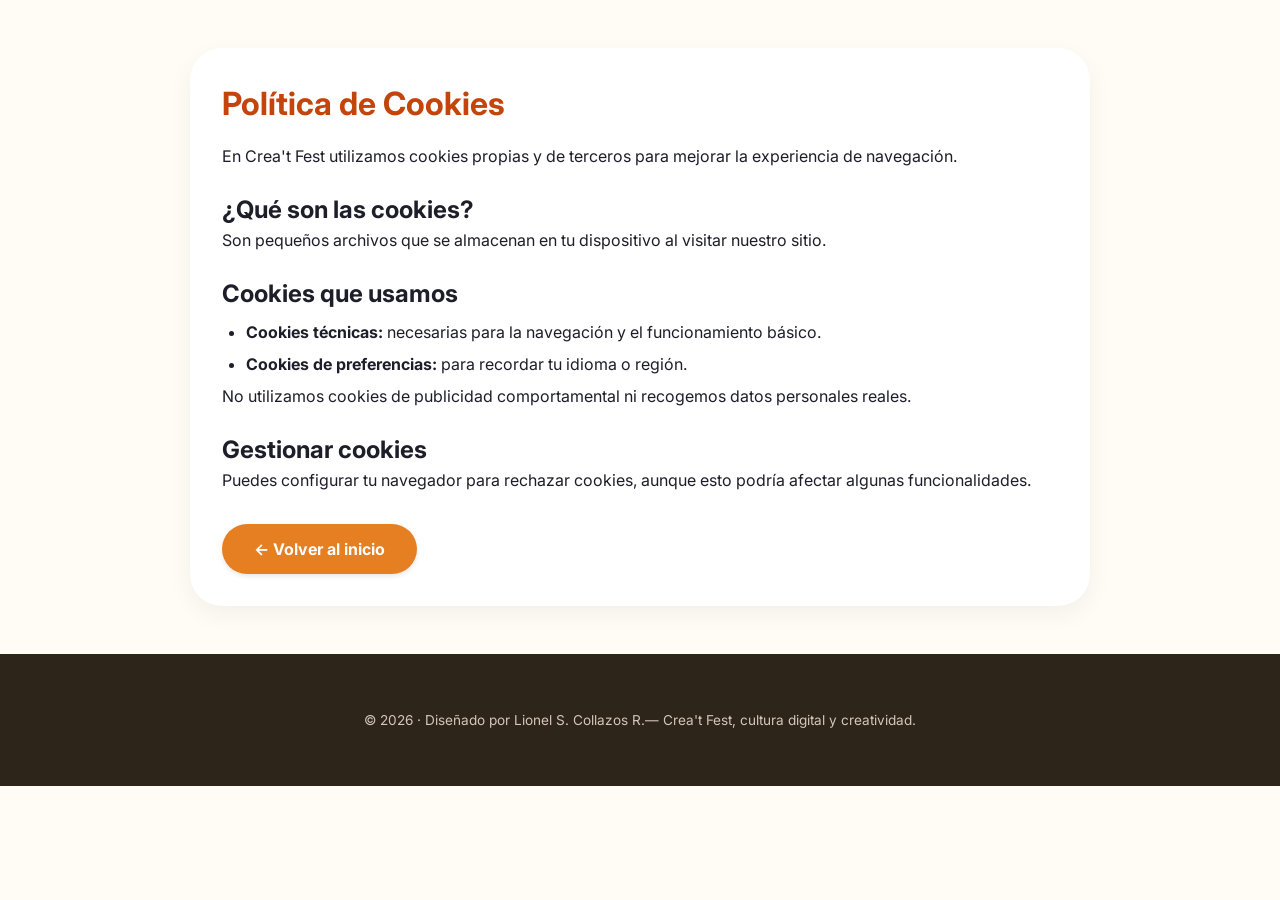
<file: cookies.html>
<!DOCTYPE html>
<html lang="es">
<head>
  <meta charset="UTF-8">
  <meta name="viewport" content="width=device-width, initial-scale=1.0">
  <title>Política de Cookies · Crea't Fest</title>
  <link href="https://fonts.googleapis.com/css2?family=Inter:wght@300;400;600;700;800&display=swap" rel="stylesheet">
  <link rel="stylesheet" href="estilo.css">
  <link rel="icon" href="feather-pointed-solid.png" type="image/png">
</head>
<body>
  <div class="legal-container">
    <h1>Política de Cookies</h1>
    <p>En Crea't Fest utilizamos cookies propias y de terceros para mejorar la experiencia de navegación.</p>
    
    <h2>¿Qué son las cookies?</h2>
    <p>Son pequeños archivos que se almacenan en tu dispositivo al visitar nuestro sitio.</p>
    
    <h2>Cookies que usamos</h2>
    <ul>
      <li><strong>Cookies técnicas:</strong> necesarias para la navegación y el funcionamiento básico.</li>
      <li><strong>Cookies de preferencias:</strong> para recordar tu idioma o región.</li>
    </ul>
    <p>No utilizamos cookies de publicidad comportamental ni recogemos datos personales reales.</p>
    
    <h2>Gestionar cookies</h2>
    <p>Puedes configurar tu navegador para rechazar cookies, aunque esto podría afectar algunas funcionalidades.</p>
    
    <a href="index.html" class="btn back-link">← Volver al inicio</a>
  </div>
  
  <footer class="legal-footer">
        <div class="copyright">
         © 2026 · Diseñado por Lionel S. Collazos R.— Crea't Fest, cultura digital y creatividad.
        </div>
  </footer>
</body>
</html>
</file>
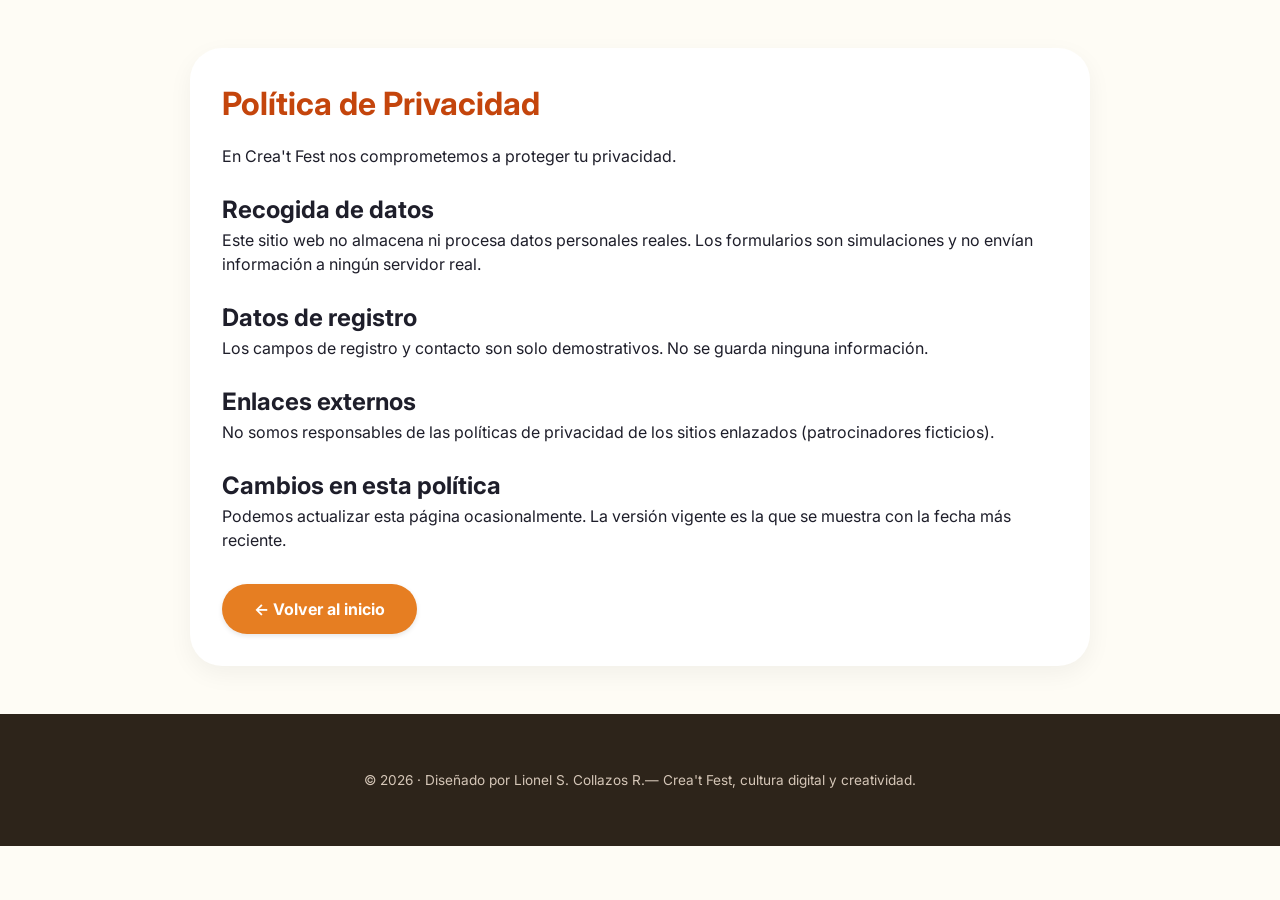
<file: privacidad.html>
<!DOCTYPE html>
<html lang="es">
<head>
  <meta charset="UTF-8">
  <meta name="viewport" content="width=device-width, initial-scale=1.0">
  <title>Política de Privacidad · Crea't Fest</title>
  <link href="https://fonts.googleapis.com/css2?family=Inter:wght@300;400;600;700;800&display=swap" rel="stylesheet">
  <link rel="stylesheet" href="estilo.css">
  <link rel="icon" href="feather-pointed-solid.png" type="image/png">
</head>
<body>
  <div class="legal-container">
    <h1>Política de Privacidad</h1>
    <p>En Crea't Fest nos comprometemos a proteger tu privacidad.</p>
    
    <h2>Recogida de datos</h2>
    <p>Este sitio web no almacena ni procesa datos personales reales. Los formularios son simulaciones y no envían información a ningún servidor real.</p>
    
    <h2>Datos de registro</h2>
    <p>Los campos de registro y contacto son solo demostrativos. No se guarda ninguna información.</p>
    
    <h2>Enlaces externos</h2>
    <p>No somos responsables de las políticas de privacidad de los sitios enlazados (patrocinadores ficticios).</p>
    
    <h2>Cambios en esta política</h2>
    <p>Podemos actualizar esta página ocasionalmente. La versión vigente es la que se muestra con la fecha más reciente.</p>
    
    <a href="index.html" class="btn back-link">← Volver al inicio</a>
  </div>
  
  <footer class="legal-footer">
        <div class="copyright">
         © 2026 · Diseñado por Lionel S. Collazos R.— Crea't Fest, cultura digital y creatividad.
        </div>
  </footer>
</body>
</html>
</file>
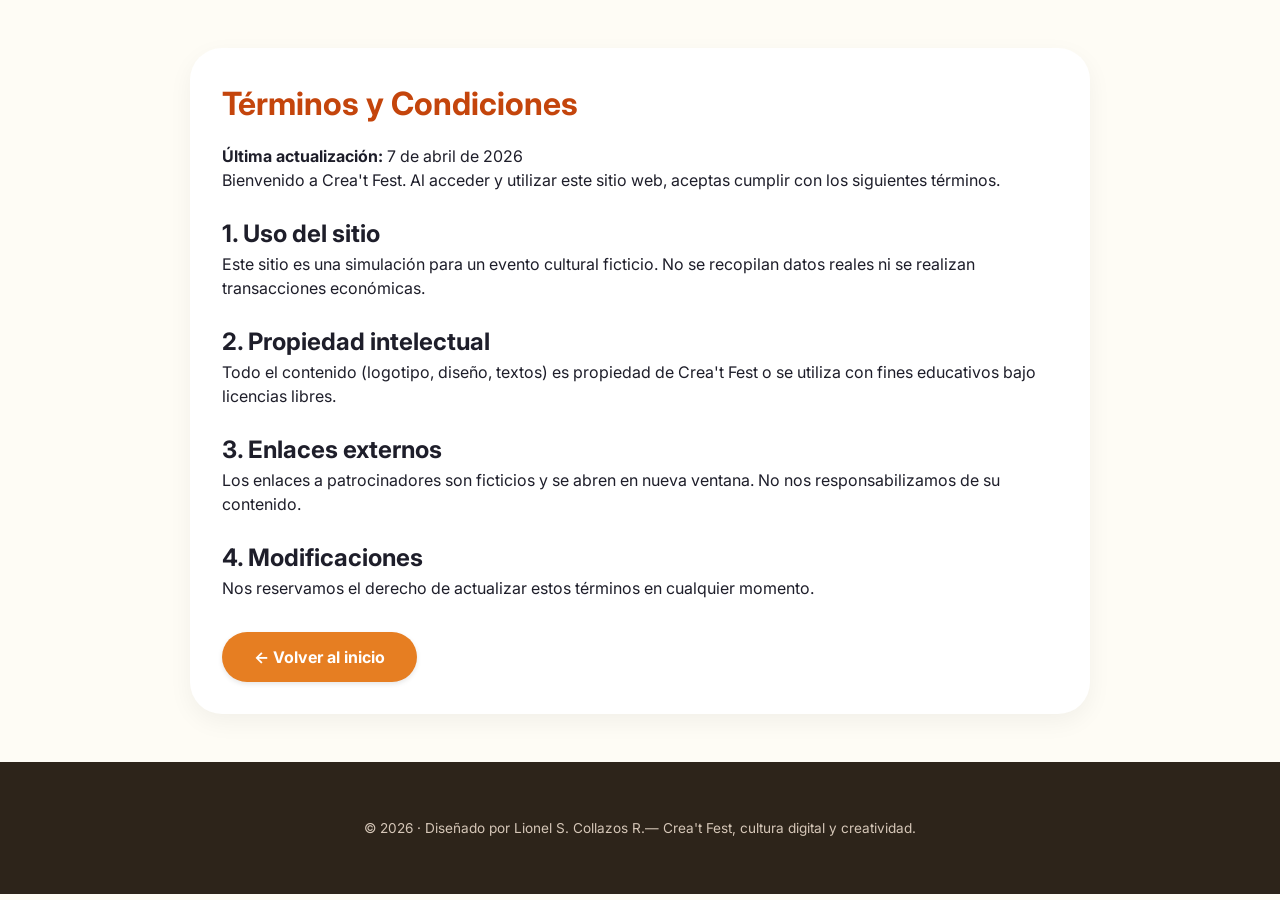
<file: terminos.html>
<!DOCTYPE html>
<html lang="es">
<head>
  <meta charset="UTF-8">
  <meta name="viewport" content="width=device-width, initial-scale=1.0">
  <title>Términos y Condiciones · Crea't Fest</title>
  <link href="https://fonts.googleapis.com/css2?family=Inter:wght@300;400;600;700;800&display=swap" rel="stylesheet">
  <link rel="stylesheet" href="estilo.css">
  <link rel="icon" href="feather-pointed-solid.png" type="image/png">
</head>
<body>
  <div class="legal-container">
    <h1>Términos y Condiciones</h1>
    <p><strong>Última actualización:</strong> 7 de abril de 2026</p>
    <p>Bienvenido a Crea't Fest. Al acceder y utilizar este sitio web, aceptas cumplir con los siguientes términos.</p>
    
    <h2>1. Uso del sitio</h2>
    <p>Este sitio es una simulación para un evento cultural ficticio. No se recopilan datos reales ni se realizan transacciones económicas.</p>
    
    <h2>2. Propiedad intelectual</h2>
    <p>Todo el contenido (logotipo, diseño, textos) es propiedad de Crea't Fest o se utiliza con fines educativos bajo licencias libres.</p>
    
    <h2>3. Enlaces externos</h2>
    <p>Los enlaces a patrocinadores son ficticios y se abren en nueva ventana. No nos responsabilizamos de su contenido.</p>
    
    <h2>4. Modificaciones</h2>
    <p>Nos reservamos el derecho de actualizar estos términos en cualquier momento.</p>
    
    <a href="index.html" class="btn back-link">← Volver al inicio</a>
  </div>
  
  <footer class="legal-footer">
        <div class="copyright">
         © 2026 · Diseñado por Lionel S. Collazos R.— Crea't Fest, cultura digital y creatividad.
        </div>
  </footer>
</body>
</html>
</file>
<file: estilo.css>
/* ===== RESET Y BASE ===== */
* {
  margin: 0;
  padding: 0;
  box-sizing: border-box;
}

body {
  font-family: 'Inter', sans-serif;
  background-color: #fefcf5;
  color: #1e1e2a;
  scroll-behavior: smooth;
  line-height: 1.5;
}

.container {
  max-width: 1280px;
  margin: 0 auto;
  padding: 0 1.5rem;
}

/* ===== HEADER ===== */
header {
  background: rgba(255, 248, 235, 0.96);
  backdrop-filter: blur(2px);
  position: sticky;
  top: 0;
  z-index: 100;
  box-shadow: 0 4px 20px rgba(0, 0, 0, 0.03);
  border-bottom: 1px solid #ffe0b5;
}

.header-flex {
  display: flex;
  justify-content: space-between;
  align-items: center;
  flex-wrap: wrap;
  padding: 1.5rem;
}

/* LOGO */
.logo {
  display: flex;
  align-items: center;
  gap: 12px;
  transition: transform 0.2s ease;
}
.logo-icon {
  background: linear-gradient(135deg, #ff7e5e, #feb47b);
  width: 48px;
  height: 48px;
  border-radius: 30px 12px 30px 12px;
  display: flex;
  align-items: center;
  justify-content: center;
  font-size: 1.8rem;
  color: white;
  box-shadow: 0 8px 14px rgba(0,0,0,0.1);
}
.logo-text h1 {
  font-size: 1.7rem;
  font-weight: 800;
  letter-spacing: -0.5px;
  background: linear-gradient(120deg, #c4450c, #f09b42);
  background-clip: text;
  -webkit-background-clip: text;
  color: transparent;
}
.logo-text span {
  font-size: 0.75rem;
  font-weight: 500;
  color: #b45a2b;
  display: block;
  line-height: 1.2;
}

/* MENÚ */
nav ul {
  display: flex;
  gap: 1.8rem;
  list-style: none;
  flex-wrap: wrap;
}
nav ul li a {
  text-decoration: none;
  font-weight: 600;
  color: #3b2a1f;
  transition: all 0.2s ease;
  font-size: 1rem;
  padding: 0.5rem 0;
  border-bottom: 2px solid transparent;
}
nav ul li a:hover {
  color: #e67e22;
  border-bottom-color: #e67e22;
  transform: scale(1.05);
}

/* ===== BOTONES Y ANIMACIONES ===== */
.btn {
  display: inline-block;
  background: #e67e22;
  color: white;
  font-weight: 700;
  padding: 0.8rem 2rem;
  border-radius: 50px;
  text-decoration: none;
  transition: all 0.2s cubic-bezier(0.2, 0.9, 0.4, 1.1);
  border: none;
  cursor: pointer;
  font-size: 1rem;
  text-align: center;
  box-shadow: 0 2px 5px rgba(0,0,0,0.1);
}
.btn:hover {
  background: #f39c12;
  transform: scale(1.05);
  box-shadow: 0 8px 18px rgba(230,126,34,0.3);
}
.btn:active {
  transform: scale(0.97);
}

/* ===== SECCIONES GENERALES ===== */
section {
  padding: 5rem 0;
  border-bottom: 1px solid #ffe1bc;
}
.section-title {
  font-size: 2.2rem;
  font-weight: 800;
  margin-bottom: 2rem;
  position: relative;
  display: inline-block;
}
.section-title:after {
  content: '';
  position: absolute;
  bottom: -10px;
  left: 0;
  width: 60px;
  height: 4px;
  background: #e67e22;
  border-radius: 4px;
}

/* ===== HERO ===== */
.hero {
  background: linear-gradient(107deg, rgba(0,0,0,0.6), rgba(0,0,0,0.3)), url('https://images.unsplash.com/photo-1501281668745-f7f57925c3b4?ixlib=rb-4.0.3&auto=format&fit=crop&w=1950&q=80');
  background-size: cover;
  background-position: center 30%;
  border-radius: 0 0 40px 40px;
  color: white;
  text-align: center;
  padding: 6rem 2rem;
  margin-bottom: 1rem;
}
.hero-content h2 {
  font-size: 3rem;
  font-weight: 800;
  margin-bottom: 1rem;
  text-shadow: 2px 2px 12px rgba(0,0,0,0.5);
}
.hero-content p {
  font-size: 1.2rem;
  max-width: 650px;
  margin: 0 auto 2rem auto;
}

/* ===== FECHAS Y CALENDARIO ===== */
.dates-grid {
  display: flex;
  flex-wrap: wrap;
  gap: 2rem;
  margin-top: 2rem;
  align-items: start;
}
.event-info {
  flex: 1;
  min-width: 200px;
}
.calendar-card {
  flex: 1;
  background: #fff7ef;
  padding: 1.5rem;
  border-radius: 32px;
  box-shadow: 0 12px 24px rgba(0,0,0,0.05);
}
.calendar-grid {
  display: grid;
  grid-template-columns: repeat(7, 1fr);
  gap: 8px;
  text-align: center;
  margin-top: 1rem;
}
.cal-weekday {
  font-weight: 700;
  color: #c95a0f;
  font-size: 0.9rem;
}
.cal-day {
  background: #faeedf;
  padding: 10px 4px;
  border-radius: 30px;
  font-weight: 500;
  transition: 0.1s;
}
.cal-day.highlight {
  background: #e67e22;
  color: white;
  font-weight: bold;
  box-shadow: 0 2px 8px #e67e22;
}
.calendar-note {
  margin-top: 1rem;
  font-size: 0.9rem;
}
.event-dot {
  background: #e67e22;
  width: 12px;
  height: 12px;
  display: inline-block;
  border-radius: 50%;
}

/* ===== TABLA ITINERARIO ===== */
.table-wrapper {
  overflow-x: auto;
  margin: 2rem 0;
}
.itinerary-table {
  width: 100%;
  border-collapse: collapse;
  background: white;
  border-radius: 24px;
  overflow: hidden;
  box-shadow: 0 4px 12px rgba(0,0,0,0.05);
}
.itinerary-table th, .itinerary-table td {
  border: 1px solid #ffddb0;
  padding: 1rem;
  text-align: left;
}
.itinerary-table th {
  background: #fbe6cf;
  font-weight: 800;
}

/* ===== PATROCINADORES ===== */
.sponsors-grid {
  display: grid;
  grid-template-columns: repeat(auto-fit, minmax(160px, 1fr));
  gap: 2rem;
  margin: 2rem 0;
  align-items: center;
}
.sponsor-item {
  text-align: center;
  transition: transform 0.2s ease;
}
.sponsor-item a {
  display: inline-block;
}
.sponsor-item img {
  max-width: 140px;
  width: 100%;
  height: auto;
  filter: grayscale(0.1);
  transition: transform 0.2s ease;
}
.sponsor-item:hover {
  transform: scale(1.05);
}
.sponsor-item:hover img {
  transform: scale(1.02);
}

/* ===== FAQ ===== */
.faq-grid {
  display: grid;
  grid-template-columns: repeat(auto-fit, minmax(300px, 1fr));
  gap: 2rem;
}
.faq-card {
  background: white;
  padding: 1.5rem;
  border-radius: 28px;
  box-shadow: 0 6px 14px rgba(0,0,0,0.03);
  transition: all 0.2s;
  border: 1px solid #ffebd2;
}
.faq-card h3 {
  font-size: 1.3rem;
  margin-bottom: 0.75rem;
  color: #c95a0f;
}

/* ===== CONTACTO ===== */
.contact-wrapper {
  display: grid;
  grid-template-columns: 1fr 1fr;
  gap: 3rem;
}
.contact-info {
  background: #fff9f2;
  padding: 1.8rem;
  border-radius: 32px;
}
.map-container {
  margin: 1rem 0;
  border-radius: 20px;
  overflow: hidden;
}
.map-container iframe {
  border: 0;
  border-radius: 20px;
}
.social-icons {
  display: flex;
  gap: 1.2rem;
  margin-top: 1.5rem;
}
.social-icons a {
  font-size: 1.8rem;
  color: #b35f2a;
  transition: color 0.2s, transform 0.1s;
}
.social-icons a:hover {
  color: #e67e22;
  transform: translateY(-3px);
}

/* ===== FORMULARIOS ===== */
.form-group {
  margin-bottom: 1.2rem;
}
.form-group label {
  font-weight: 600;
  display: block;
  margin-bottom: 6px;
}
.form-group input, .form-group textarea {
  width: 100%;
  padding: 12px 16px;
  border: 1.5px solid #f0dbbc;
  border-radius: 28px;
  font-family: inherit;
  transition: all 0.2s;
  outline: none;
  background: white;
}
.form-group input:focus, .form-group textarea:focus {
  border-color: #e67e22;
  box-shadow: 0 0 0 3px rgba(230,126,34,0.2);
}
button[type="submit"] {
  width: 100%;
  margin-top: 0.5rem;
}

/* ===== SECCIÓN REGISTRO (card centrada) ===== */
#registro.container {
  max-width: 650px;
  margin: 0 auto;
  background: #fff7ef;
  padding: 2rem;
  border-radius: 40px;
}
.legal-note {
  font-size: 0.75rem;
  margin-top: 1rem;
}

/* ===== UTILIDADES ===== */
.mt-2 { margin-top: 2rem; }
.mt-3 { margin-top: 3rem; }
.text-center { text-align: center; }
#inicio {
  padding-top: 0;
}

/* ===== FOOTER ===== */
footer {
  background: #2d241a;
  color: #ffefdf;
  padding: 2.5rem 1rem;
  text-align: center;
}
.footer-social {
  display: flex;
  justify-content: center;
  gap: 1.8rem;
  margin-bottom: 1.2rem;
}
.footer-social a {
  color: #ffd8b5;
  font-size: 1.6rem;
  transition: color 0.2s;
}
.footer-social a:hover {
  color: #f39c12;
}
.footer-links {
  display: flex;
  justify-content: center;
  gap: 2rem;
  flex-wrap: wrap;
  margin-bottom: 1rem;
}
.footer-links a {
  color: #ffd8b5;
  text-decoration: none;
  transition: color 0.2s;
}
.footer-links a:hover {
  color: #f39c12;
}
.copyright {
  font-size: 0.85rem;
  opacity: 0.8;
}

/* ===== RESPONSIVE ===== */
@media (max-width: 860px) {
  .header-flex {
    flex-direction: column;
    gap: 1rem;
  }
  .contact-wrapper {
    grid-template-columns: 1fr;
  }
  .hero-content h2 {
    font-size: 2.2rem;
  }
  nav ul {
    justify-content: center;
    gap: 1rem;
  }
  .section-title {
    font-size: 1.8rem;
  }
}
@media (max-width: 550px) {
  .container {
    padding: 0 1rem;
  }
  .dates-grid {
    flex-direction: column;
  }
}


/* ===== PÁGINAS LEGALES (Términos, Cookies, Privacidad) ===== */
.legal-container {
  max-width: 900px;
  margin: 3rem auto;
  padding: 2rem;
  background: white;
  border-radius: 32px;
  box-shadow: 0 8px 24px rgba(0,0,0,0.05);
}

.legal-container h1 {
  color: #c4450c;
  margin-bottom: 1rem;
}

.legal-container h2 {
  margin-top: 1.5rem;
  font-size: 1.5rem;
}

.back-link {
  display: inline-block;
  margin-top: 2rem;
}

/* Footer para páginas legales (opcional, consistente) */
.legal-footer {
  margin-top: 2rem;
}

.legal-footer .copyright {
  text-align: center;
  padding: 1rem;
}

.legal-container h2 {
  margin-top: 1.5rem;
  font-size: 1.5rem;
  color: #1e1e2a;
}
.legal-container ul {
  margin-left: 1.5rem;
  margin-top: 0.5rem;
}
.legal-container li {
  margin-bottom: 0.5rem;
}

/* ===== NUEVAS REGLAS PARA PRÁCTICA 2 ===== */

/* Logo como enlace sin subrayado */
.logo {
  text-decoration: none;
}
.logo:hover {
  transform: scale(1.02);
}

/* Menú hamburguesa */
.menu-checkbox {
  display: none;
}
.menu-icon {
  display: none;
  font-size: 2rem;
  cursor: pointer;
  color: #c95a0f;
}
@media (max-width: 768px) {
  .menu-icon {
    display: block;
  }
  .main-nav {
    position: absolute;
    top: 90px;
    left: 0;
    width: 100%;
    background: rgba(255, 248, 235, 0.98);
    transform: scaleY(0);
    transform-origin: top;
    transition: transform 0.3s ease;
    z-index: 99;
    box-shadow: 0 8px 16px rgba(0,0,0,0.1);
  }
  .menu-checkbox:checked ~ header .main-nav {
    transform: scaleY(1);
  }
  .main-nav ul {
    flex-direction: column;
    padding: 1rem;
    gap: 1rem;
    text-align: center;
  }
  .main-nav ul li a {
    display: block;
    padding: 0.5rem;
  }
}

/* Flipcards para FAQ y Patrocinadores */
.faq-flip-grid {
  display: grid;
  grid-template-columns: repeat(auto-fit, minmax(260px, 1fr));
  gap: 2rem;
  margin: 2rem 0;
}
.faq-flip, .sponsor-flip {
  background-color: transparent;
  width: 100%;
  height: 220px;
  perspective: 1000px;
  cursor: pointer;
}
.sponsor-flip {
  height: 180px;
}
.flip-inner {
  position: relative;
  width: 100%;
  height: 100%;
  text-align: center;
  transition: transform 0.6s;
  transform-style: preserve-3d;
  border-radius: 24px;
}
.faq-flip:hover .flip-inner, .sponsor-flip:hover .flip-inner {
  transform: rotateY(180deg);
}
.flip-front, .flip-back {
  position: absolute;
  width: 100%;
  height: 100%;
  backface-visibility: hidden;
  border-radius: 24px;
  padding: 1rem;
  display: flex;
  flex-direction: column;
  justify-content: center;
  align-items: center;
  background: white;
  border: 1px solid #ffebd2;
  box-shadow: 0 6px 14px rgba(0,0,0,0.05);
}
.flip-back {
  background: #e67e22;
  color: white;
  transform: rotateY(180deg);
}
.flip-back a {
  color: white;
  text-decoration: underline;
  margin-top: 0.5rem;
}
.sponsor-flip .flip-front img {
  max-width: 100%;
  max-height: 100%;
  object-fit: contain;
}
.sponsors-flip-grid {
  display: grid;
  grid-template-columns: repeat(auto-fit, minmax(160px, 1fr));
  gap: 2rem;
  margin: 2rem 0;
}

/* Modal de bienvenida */
.modal {
  display: none;
  position: fixed;
  z-index: 1000;
  left: 0;
  top: 0;
  width: 100%;
  height: 100%;
  background: rgba(0,0,0,0.7);
  justify-content: center;
  align-items: center;
}
.modal-content {
  background: #fff7ef;
  padding: 2rem;
  border-radius: 32px;
  max-width: 500px;
  text-align: center;
  position: relative;
}
.close-modal {
  position: absolute;
  top: 10px;
  right: 20px;
  font-size: 28px;
  cursor: pointer;
}

/* Transiciones suaves globales */
a, button, .btn, .sponsor-flip, .faq-flip, .logo {
  transition: all 0.3s ease;
}

/* Ajustes responsivos para flipcards */
@media (max-width: 550px) {
  .faq-flip, .sponsor-flip {
    height: 200px;
  }
  .flip-front, .flip-back {
    padding: 0.8rem;
  }
}




/* ===== ESTILOS PARA LA GALERÍA (integrados con el diseño principal) ===== */

/* Contenedor del slider */
.slider-container {
  max-width: 900px;
  margin: 2rem auto;
  border-radius: 32px;
  overflow: hidden;
  box-shadow: 0 12px 24px rgba(0, 0, 0, 0.08);
  background: #fff7ef;
}

.slider {
  display: flex;
  animation: slide 20s infinite alternate;
  width: 500%;
}

.slide {
  width: 20%;
}

.slide img {
  width: 100%;
  height: auto;
  display: block;
}

/* Animación del slider */
@keyframes slide {
  0% { transform: translateX(0); }
  20% { transform: translateX(0); }
  25% { transform: translateX(-20%); }
  45% { transform: translateX(-20%); }
  50% { transform: translateX(-40%); }
  70% { transform: translateX(-40%); }
  75% { transform: translateX(-60%); }
  95% { transform: translateX(-60%); }
  100% { transform: translateX(-80%); }
}

/* Grid 2x2 de imágenes */
.gallery-grid {
  display: grid;
  grid-template-columns: 1fr 1fr;
  gap: 2rem;
  margin: 3rem 0;
}

.gallery-item {
  background: #fff7ef;
  border-radius: 28px;
  overflow: hidden;
  box-shadow: 0 8px 20px rgba(0, 0, 0, 0.05);
  transition: all 0.3s ease;
  cursor: pointer;
}

.gallery-item:hover {
  transform: scale(1.02);
  box-shadow: 0 12px 28px rgba(0, 0, 0, 0.1);
}

.gallery-item img {
  width: 100%;
  height: auto;
  display: block;
  transition: transform 0.4s ease;
}

.gallery-item:hover img {
  transform: scale(1.05);
}

/* Lightbox (ampliación con JS) */
.lightbox {
  display: none;
  position: fixed;
  top: 0;
  left: 0;
  width: 100%;
  height: 100%;
  background: rgba(0, 0, 0, 0.85);
  backdrop-filter: blur(5px);
  z-index: 1000;
  justify-content: center;
  align-items: center;
}

.lightbox img {
  max-width: 90%;
  max-height: 90%;
  border-radius: 24px;
  box-shadow: 0 0 30px rgba(0, 0, 0, 0.5);
}

.close-lightbox {
  position: absolute;
  top: 25px;
  right: 35px;
  color: white;
  font-size: 45px;
  font-weight: bold;
  cursor: pointer;
  transition: 0.2s;
}

.close-lightbox:hover {
  color: #e67e22;
  transform: scale(1.1);
}

/* Responsive: en móvil, grid de 1 columna */
@media (max-width: 680px) {
  .gallery-grid {
    grid-template-columns: 1fr;
    gap: 1.5rem;
  }
}
</file>
